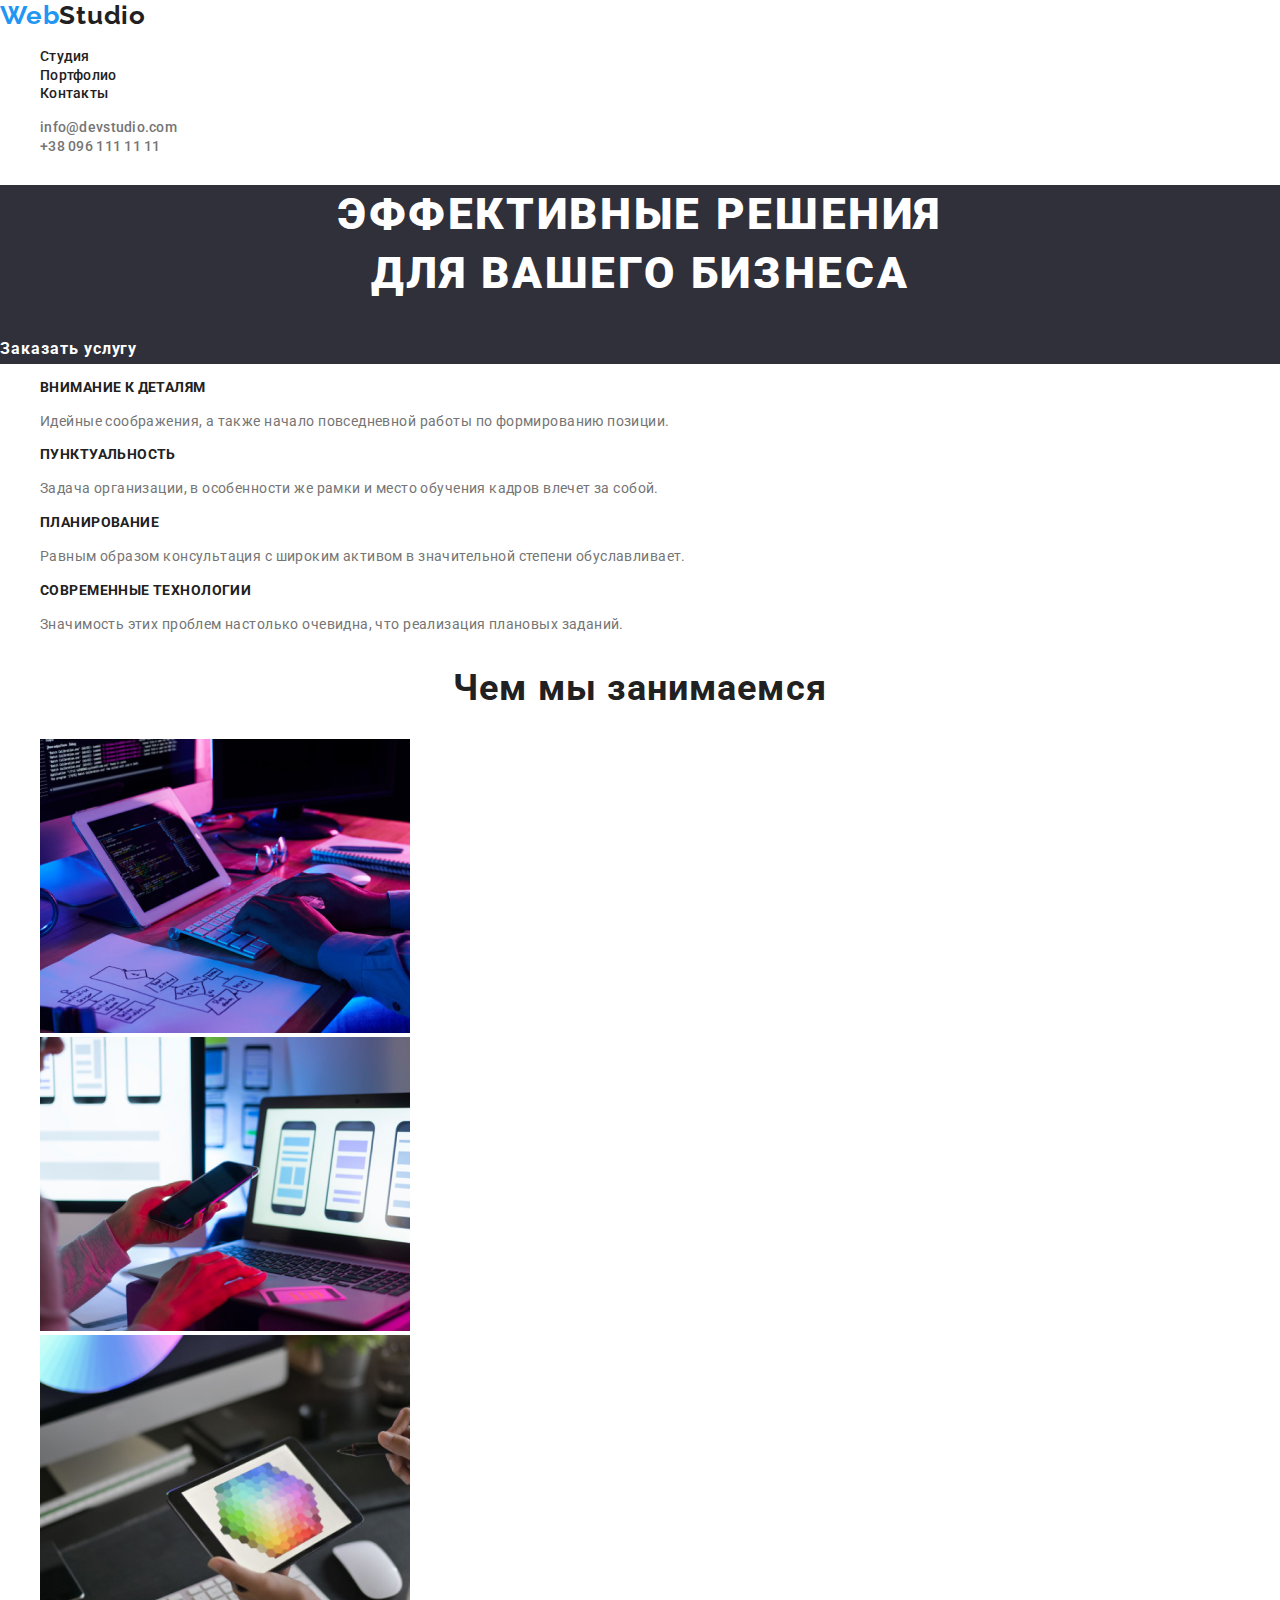
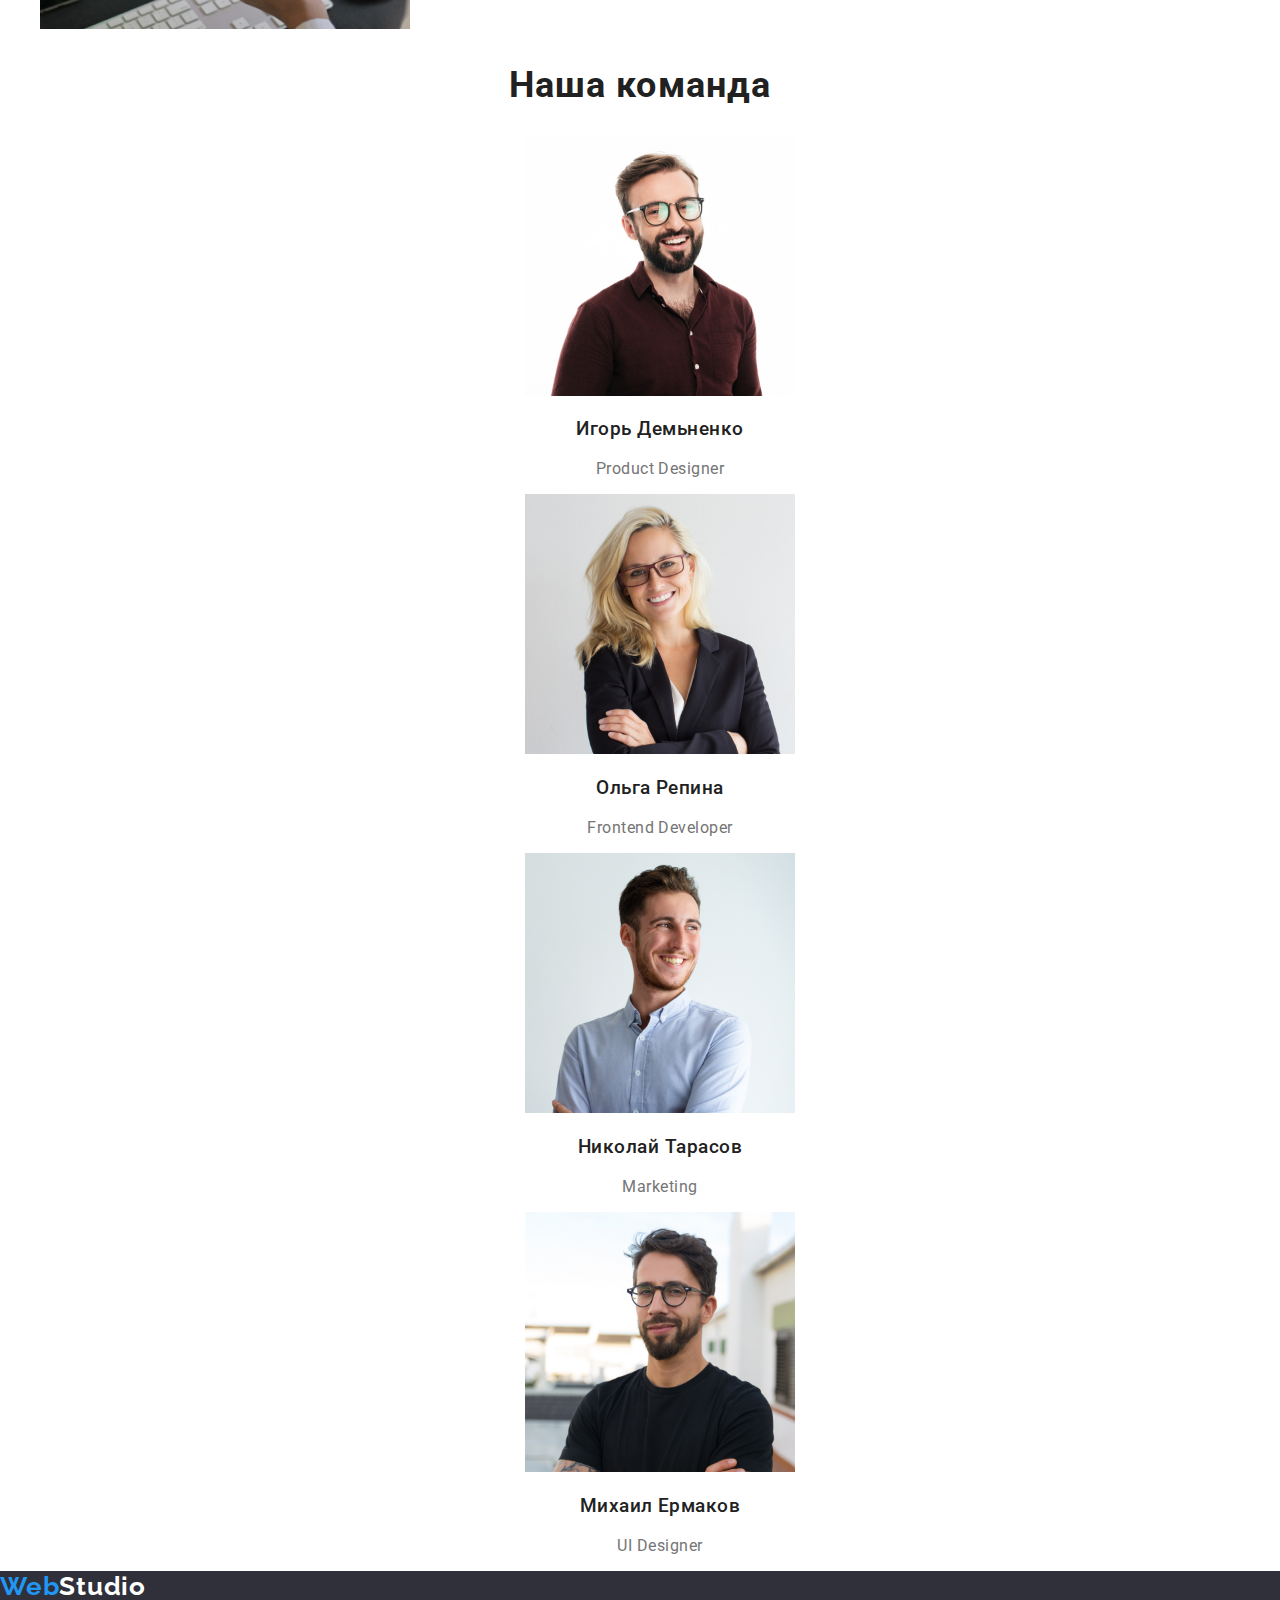
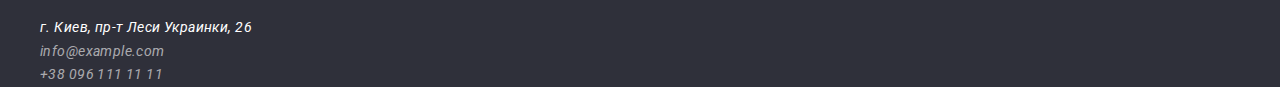
<file: index.html>
<!DOCTYPE html>
<html lang="en">
  <head>
    <meta charset="UTF-8" />
    <meta name="viewport" content="width=device-width, initial-scale=1.0" />
    <link
      href="https://fonts.googleapis.com/css2?family=Raleway:wght@700&family=Roboto:wght@400;500;700;900&display=swap"
      rel="stylesheet"
    />
    <link
      rel="stylesheet"
      href="https://cdnjs.cloudflare.com/ajax/libs/modern-normalize/0.7.0/modern-normalize.min.css"
    />
    <link rel="stylesheet" href="./css/styles.css" />
    <title>Студия</title>
  </head>
  <body>
    <header class="header">
      <nav>
        <a href="./index.html" class="logo"
          ><span class="logo-web">Web</span>Studio</a
        >
        <ul class="site-nav list">
          <li><a href="./index.html" class="link">Студия</a></li>
          <li><a href="./portfolio.html" class="link">Портфолио</a></li>
          <li><a href="#" class="link">Контакты</a></li>
        </ul>
      </nav>
      <ul class="adress-nav list">
        <li>
          <a href="mailto:info@devstudio.com" class="link">
            info@devstudio.com</a
          >
        </li>

        <li>
          <a href="tel:+380961111111" class="link"> +38 096 111 11 11</a>
        </li>
      </ul>
    </header>

    <main>
      <!-- Hero -->
      <section class="hero">
        <h1 class="hero-title">
          Эффективные решения <br />
          для вашего бизнеса
        </h1>
        <a href="#" class="link">Заказать услугу</a>
      </section>
      <!-- Features -->
      <section class="features">
        <ul class="features-list list">
          <li>
            <h3 class="title">Внимание к деталям</h3>
            <p class="text">
              Идейные соображения, а также начало повседневной работы по
              формированию позиции.
            </p>
          </li>
          <li>
            <h3 class="title">Пунктуальность</h3>
            <p class="text">
              Задача организации, в особенности же рамки и место обучения кадров
              влечет за собой.
            </p>
          </li>
          <li>
            <h3 class="title">Планирование</h3>
            <p class="text">
              Равным образом консультация с широким активом в значительной
              степени обуславливает.
            </p>
          </li>
          <li>
            <h3 class="title">Современные технологии</h3>
            <p class="text">
              Значимость этих проблем настолько очевидна, что реализация
              плановых заданий.
            </p>
          </li>
        </ul>
      </section>
      <!--What we do-->
      <section class="what-we-do">
        <h2 class="section-title">Чем мы занимаемся</h2>
        <ul class="what-we-do-list list">
          <li>
            <a href="#"
              ><img src="./images/desktop-apps.jpg" alt="Десктопные приложения"
            /></a>
          </li>
          <li>
            <a href="#"
              ><img
                src="./images/smartphone-apps.jpg"
                alt="Мобильные приложения"
            /></a>
          </li>
          <li>
            <a href="#"
              ><img
                src="./images/design-solutions.jpg"
                alt="Дизайнерские решения"
            /></a>
          </li>
        </ul>
      </section>
      <!--Our Crew-->
      <section class="our-crew">
        <h2 class="section-title">Наша команда</h2>
        <ul class="our-crew-members list">
          <li>
            <img
              src="./images/igor-demyanenko.jpg"
              alt="Николай Кучеренко"
              width="270"
            />
            <h3 class="title">Игорь Демьненко</h3>
            <p class="text">Product Designer</p>
          </li>
          <li>
            <img
              src="./images/olga-repina.jpg"
              alt="Николай Кучеренко"
              width="270"
            />
            <h3 class="title">Ольга Репина</h3>
            <p class="text">Frontend Developer</p>
          </li>
          <li>
            <img
              src="./images/nikolay-tarasov.jpg"
              alt="Николай Кучеренко"
              width="270"
            />
            <h3 class="title">Николай Тарасов</h3>
            <p class="text">Marketing</p>
          </li>
          <li>
            <img
              src="./images/mihail-ermakov.jpg"
              alt="Николай Кучеренко"
              width="270"
            />
            <h3 class="title">Михаил Ермаков</h3>
            <p class="text">UI Designer</p>
          </li>
        </ul>
      </section>
    </main>
    <footer class="footer">
      <a href="./index.html" class="logo"
        ><span class="logo-web">Web</span>Studio</a
      >
      <address>
        <ul class="footer-adress-nav list">
          <li>г. Киев, пр-т Леси Украинки, 26</li>
          <li>
            <a href="mailto:info@devstudio.com" class="link">
              info@example.com</a
            >
          </li>
          <li>
            <a href="tel:+380961111111" class="link"> +38 096 111 11 11</a>
          </li>
        </ul>
      </address>
    </footer>
  </body>
</html>
</file>
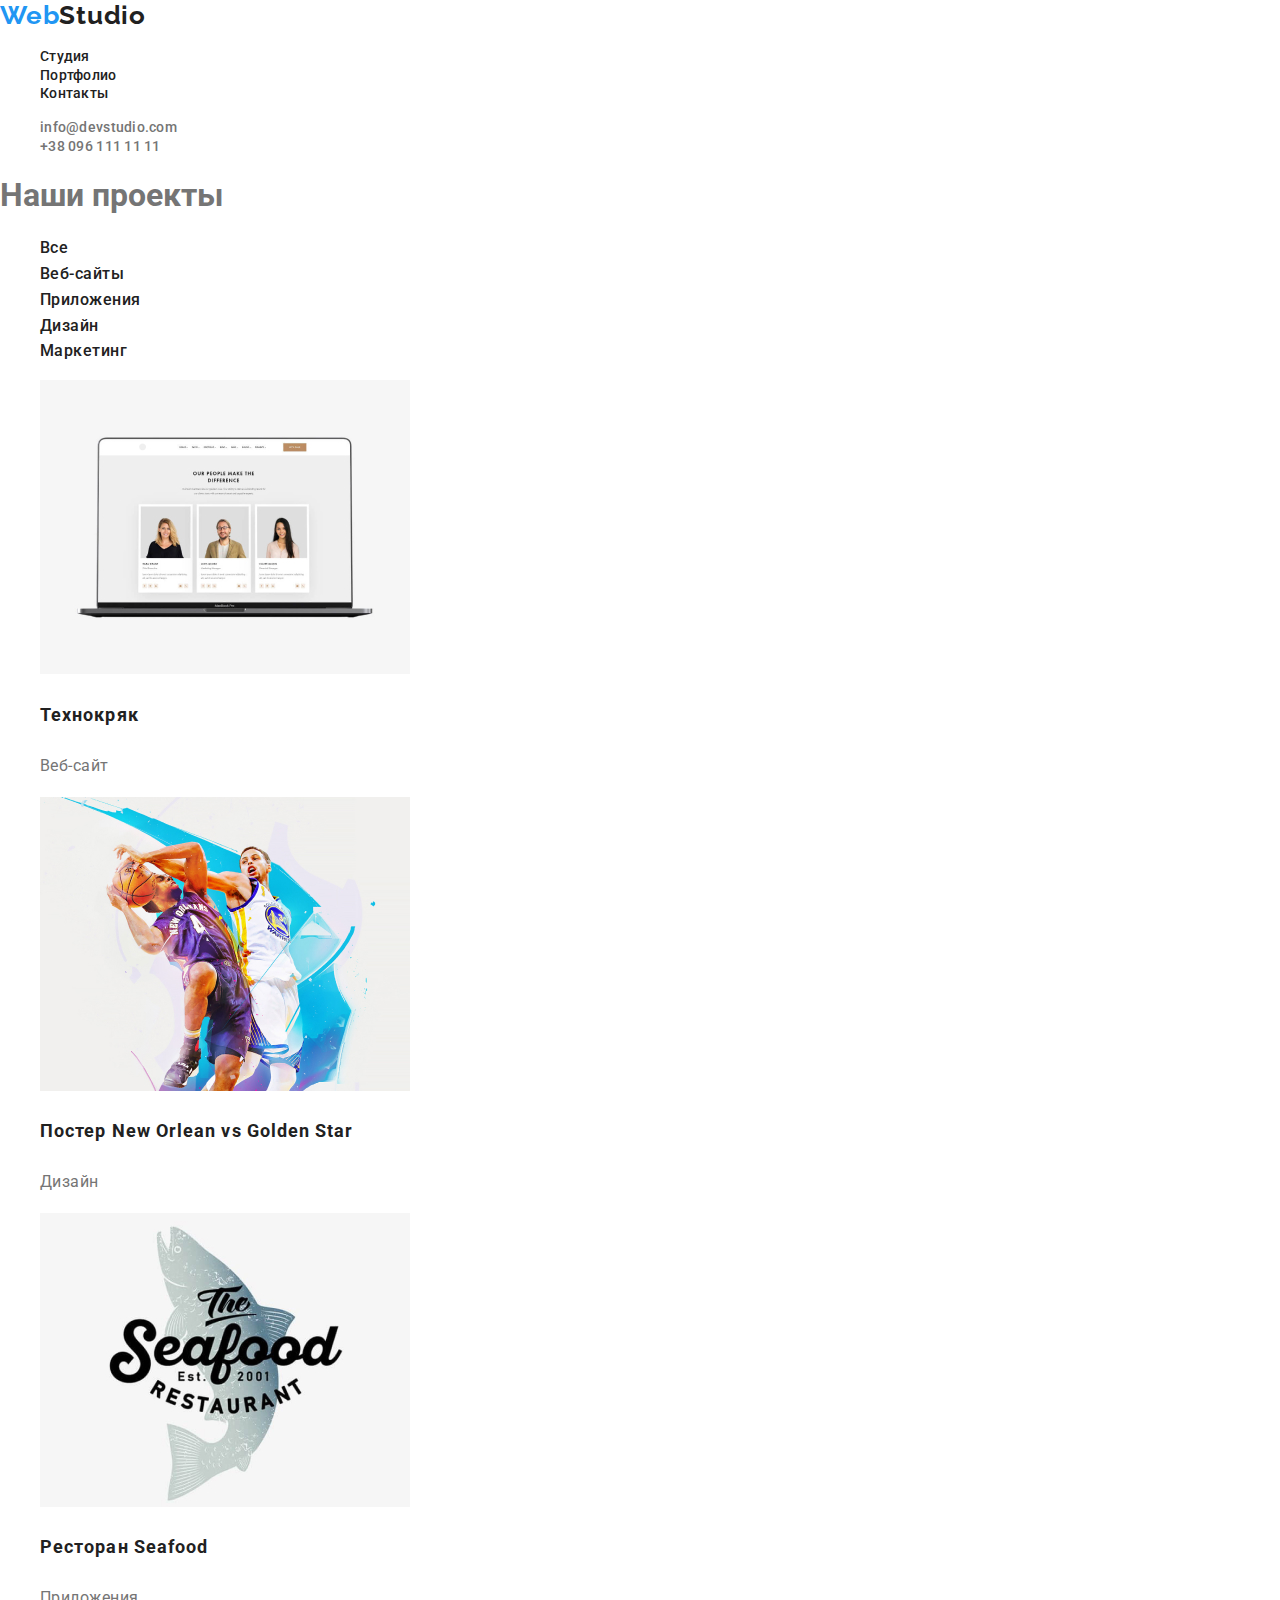
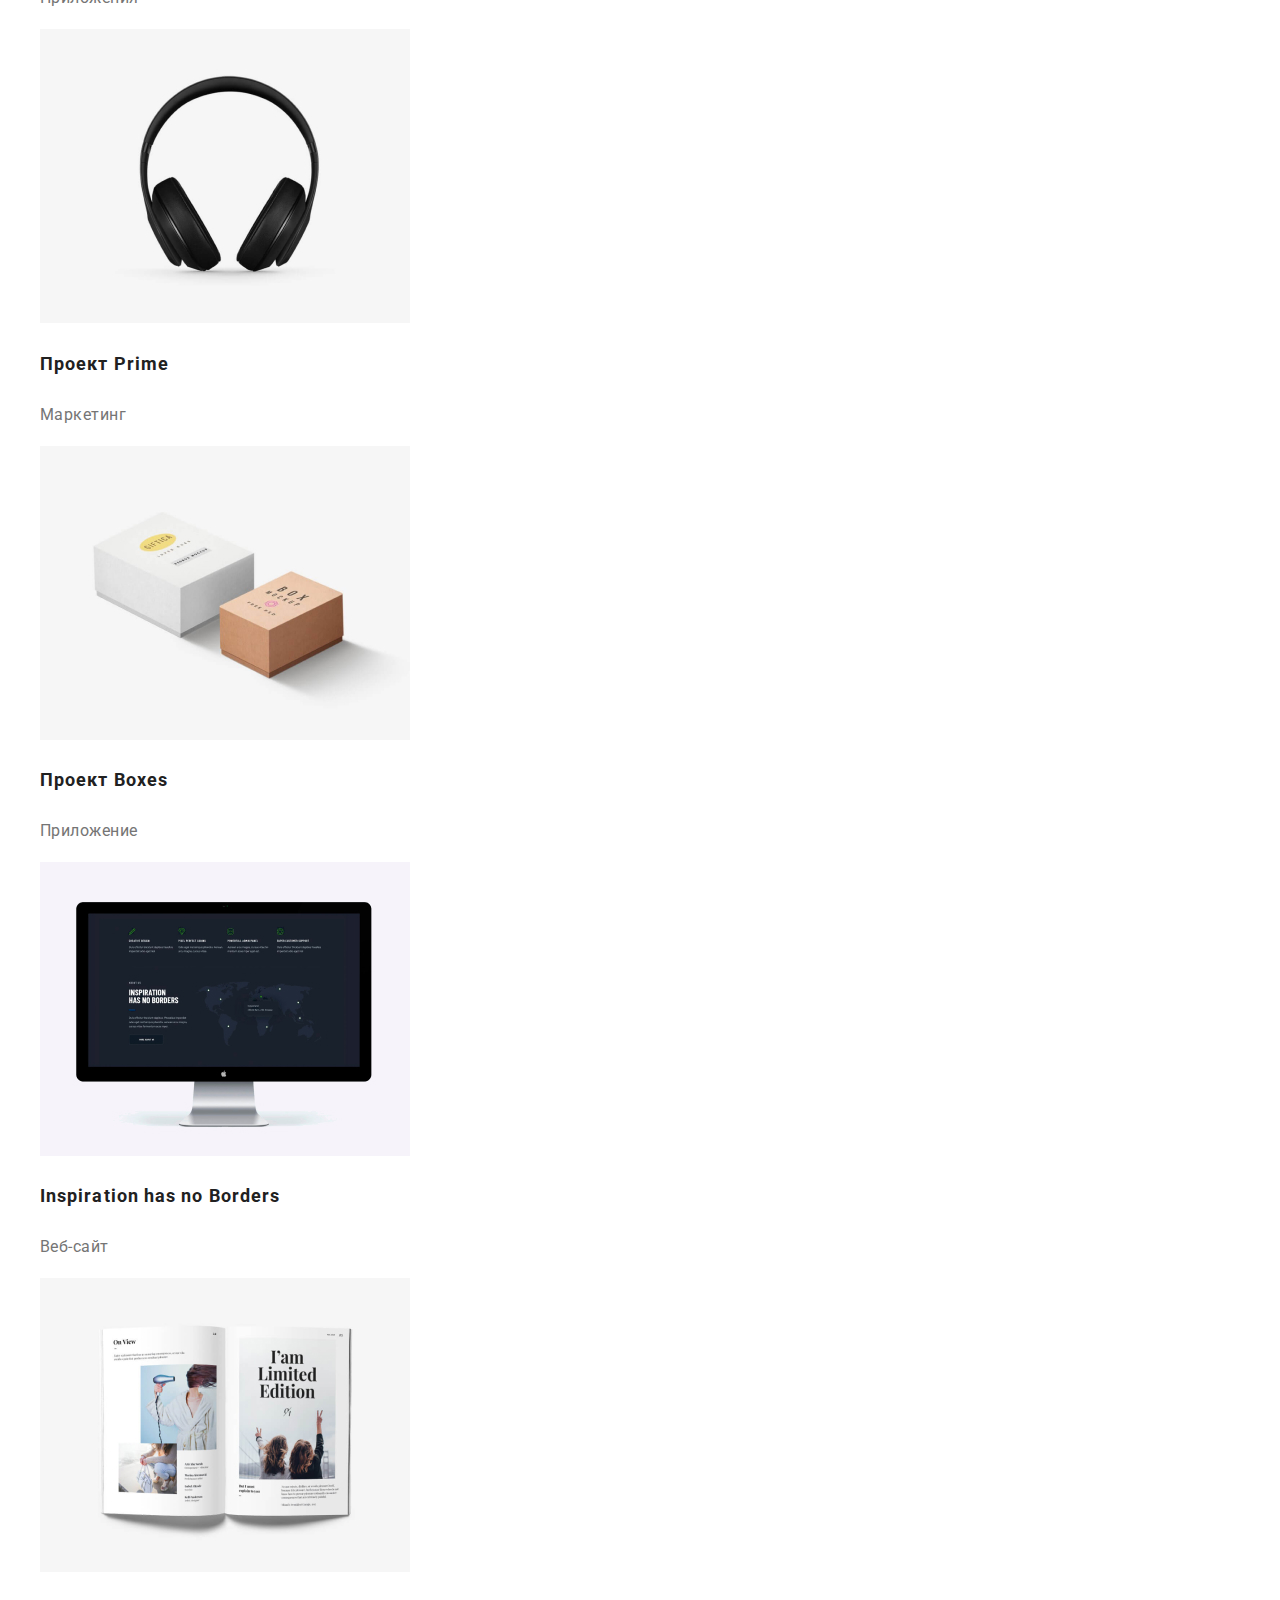
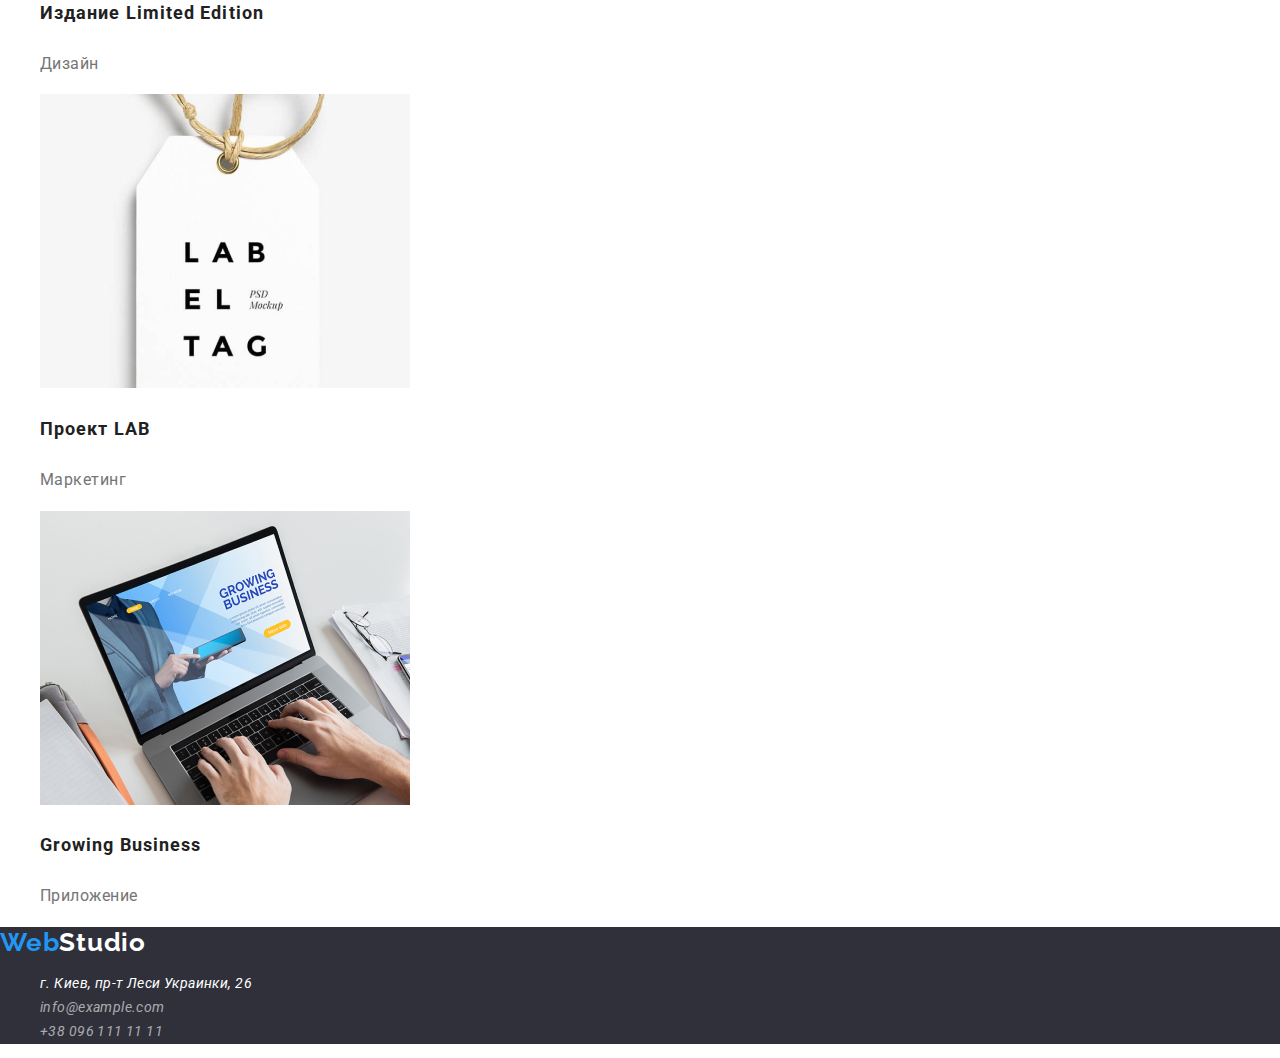
<file: portfolio.html>
<!DOCTYPE html>
<html lang="en">
  <head>
    <meta charset="UTF-8" />
    <meta name="viewport" content="width=device-width, initial-scale=1.0" />
    <link
      href="https://fonts.googleapis.com/css2?family=Raleway:wght@700&family=Roboto:wght@400;500;700;900&display=swap"
      rel="stylesheet"
    />
    <link
      rel="stylesheet"
      href="https://cdnjs.cloudflare.com/ajax/libs/modern-normalize/0.7.0/modern-normalize.min.css"
    />
    <link rel="stylesheet" href="./css/styles.css" />
    <title>Портфолио</title>
  </head>
  <body>
    <header class="header">
      <nav>
        <a href="./index.html" class="logo"
          ><span class="logo-web">Web</span>Studio</a
        >
        <ul class="site-nav list">
          <li><a href="./index.html" class="link">Студия</a></li>
          <li><a href="./portfolio.html" class="link">Портфолио</a></li>
          <li><a href="#" class="link">Контакты</a></li>
        </ul>
      </nav>
      <ul class="adress-nav list">
        <li>
          <a href="mailto:info@devstudio.com" class="link">
            info@devstudio.com</a
          >
        </li>

        <li>
          <a href="tel:+380961111111" class="link"> +38 096 111 11 11</a>
        </li>
      </ul>
    </header>
    <main>
      <section>
        <h1>Наши проекты</h1>
        <ul class="our-projects-nav list">
          <li><a href="#" class="link">Все</a></li>
          <li><a href="#" class="link">Веб-сайты</a></li>
          <li><a href="#" class="link">Приложения</a></li>
          <li><a href="#" class="link">Дизайн</a></li>
          <li><a href="#" class="link">Маркетинг</a></li>
        </ul>
        <ul class="our-projects-list list">
          <li>
            <a href="" class="link">
              <img
                src="./images/technockrack.jpg"
                alt="Технокряк"
                width="370"
              />
              <h3 class="title">Технокряк</h3>
              <p class="text">Веб-сайт</p>
            </a>
          </li>
          <li>
            <a href="" class="link">
              <img
                src="./images/poster-new-orlean-vs-golden-star.jpg"
                alt="Постер New Orlean vs Golden Star"
                width="370"
              />
              <h3 class="title">Постер New Orlean vs Golden Star</h3>
              <p class="text">Дизайн</p>
            </a>
          </li>
          <li>
            <a href="" class="link">
              <img
                src="./images/restraunt-seafood.jpg"
                alt="Ресторан Seafood"
                width="370"
              />
              <h3 class="title">Ресторан Seafood</h3>
              <p class="text">Приложения</p>
            </a>
          </li>
          <li>
            <a href="" class="link">
              <img
                src="./images/project-prime.jpg"
                alt="Проект Prime"
                width="370"
              />
              <h3 class="title">Проект Prime</h3>
              <p class="text">Маркетинг</p>
            </a>
          </li>
          <li>
            <a href="" class="link">
              <img
                src="./images/project-boxes.jpg"
                alt="Проект Boxes"
                width="370"
              />
              <h3 class="title">Проект Boxes</h3>
              <p class="text">Приложение</p>
            </a>
          </li>
          <li>
            <a href="" class="link">
              <img
                src="./images/inspiration-has-no-boders.jpg"
                alt="Inspiration has no Borders"
                width="370"
              />
              <h3 class="title">Inspiration has no Borders</h3>
              <p class="text">Веб-сайт</p>
            </a>
          </li>
          <li>
            <a href="" class="link">
              <img
                src="./images/limited-edition.jpg"
                alt="Издание Limited Edition"
                width="370"
              />
              <h3 class="title">Издание Limited Edition</h3>
              <p class="text">Дизайн</p>
            </a>
          </li>
          <li>
            <a href="" class="link">
              <img
                src="./images/project-lab.jpg"
                alt="Проект LAB"
                width="370"
              />
              <h3 class="title">Проект LAB</h3>
              <p class="text">Маркетинг</p>
            </a>
          </li>
          <li>
            <a href="" class="link">
              <img
                src="./images/growing-business.jpg"
                alt="Growing Business"
                width="370"
              />
              <h3 class="title">Growing Business</h3>
              <p class="text">Приложение</p>
            </a>
          </li>
        </ul>
      </section>
    </main>
    <footer class="footer">
      <a href="./index.html" class="logo"
        ><span class="logo-web">Web</span>Studio</a
      >
      <address>
        <ul class="footer-adress-nav list">
          <li>г. Киев, пр-т Леси Украинки, 26</li>
          <li>
            <a href="mailto:info@devstudio.com" class="link">
              info@example.com</a
            >
          </li>
          <li>
            <a href="tel:+380961111111" class="link"> +38 096 111 11 11</a>
          </li>
        </ul>
      </address>
    </footer>
  </body>
</html>
</file>
<file: css/styles.css>
/* main text color #757575 */
/* secondary text color #212121 */
/* emphasis color #2196F3 */
/* white #FFFFFF */
/* hero background color #2F303A */
/* third text color rgba(255, 255, 255, 0.6); */
/* crew background color #F5F4FA */

:root {
  --main-text-color: #757575;
  --secondary-text-color: #212121;
  --emphasis-color: #2196f3;
  --page-background-color: #ffffff;
  --hero-title-color: #ffffff;
  --hero-background-color: #2f303a;
  --adress-links-text-color: rgba(255, 255, 255, 0.6);
  --crew-background-color: #f5f4fa;
}

/* Page general styles */
body {
  color: var(--main-text-color);
  background-color: var(--page-background-color);
  font-family: 'Roboto', sans-serif;
  font-style: normal;
}
.link {
  text-decoration: none;
}
.list {
  list-style: none;
}
.title {
  color: var(--secondary-text-color);
}
.section-title {
  color: var(--secondary-text-color);
  font-weight: 700;
  font-size: 36px;
  line-height: 1.17;
  text-align: center;
  letter-spacing: 0.03em;
}

/* Header Styles */
.logo {
  color: var(--secondary-text-color);
  text-decoration: none;
  font-family: 'Raleway', sans-serif;
  font-weight: 700;
  font-size: 26px;
  line-height: 1.2;
  letter-spacing: 0.03em;
}
.logo-web {
  color: var(--emphasis-color);
}
.header .link {
  font-weight: 500;
  font-size: 14px;
  line-height: 1.14;
  letter-spacing: 0.02em;
}
.site-nav .link {
  color: var(--secondary-text-color);
}
.site-nav .link:hover,
.site-nav .link:focus {
  color: var(--emphasis-color);
}
.adress-nav .link {
  color: var(--main-text-color);
}
.adress-nav .link:hover,
.adress-nav .link:focus {
  color: var(--emphasis-color);
}

/* Hero section styles */
.hero {
  background-color: var(--hero-background-color);
}
.hero-title {
  color: var(--hero-title-color);
  font-weight: 900;
  font-size: 44px;
  line-height: 1.36;
  text-align: center;
  letter-spacing: 0.06em;
  text-transform: uppercase;
}
.hero .link {
  color: var(--hero-title-color);
  font-weight: 700;
  font-size: 16px;
  line-height: 1.87;
  display: flex;
  align-items: center;
  text-align: center;
  letter-spacing: 0.06em;
}
.hero .link:hover,
.hero .link:focus {
  color: var(--emphasis-color);
}

/* Features section styles */
.features .title {
  font-weight: 700;
  font-size: 14px;
  line-height: 1.14;
  letter-spacing: 0.03em;
  text-transform: uppercase;
}
.features .text {
  font-weight: 400;
  font-size: 14px;
  line-height: 1.7;
  letter-spacing: 0.03em;
}

/* Our crew section styles */
.our-crew {
  font-size: 16px;
  line-height: 1.19;
  text-align: center;
  letter-spacing: 0.03em;
}
.our-crew .title {
  font-weight: 500;
}
/* Footer Styles */
.footer {
  background-color: var(--hero-background-color);
}
.footer .logo {
  color: white;
}
.footer-adress-nav {
  color: white;
  font-weight: 400;
  font-size: 14px;
  line-height: 1.7;
  letter-spacing: 0.03em;
}
.footer-adress-nav .link {
  color: var(--adress-links-text-color);
}
.footer-adress-nav .link:hover,
.footer-adress-nav .link:focus {
  color: var(--emphasis-color);
}

/* Portfolio.html personal styles */
.our-projects-nav .link {
  color: var(--secondary-text-color);
  font-weight: 500;
  font-size: 16px;
  line-height: 1.62;
  text-align: center;
  letter-spacing: 0.03em;
}
.our-projects-nav .link:hover,
.our-projects-nav .link:focus {
  color: var(--emphasis-color);
}
.our-projects-list .title {
  font-weight: 700;
  font-size: 18px;
  line-height: 2;
  letter-spacing: 0.06em;
}
.our-projects-list .text {
  color: var(--main-text-color);
  font-weight: 400;
  font-size: 16px;
  line-height: 1.87;
  letter-spacing: 0.03em;
}
.our-projects-list .link:hover,
.our-projects-list .link:focus {
  color: var(--emphasis-color);
}
</file>
